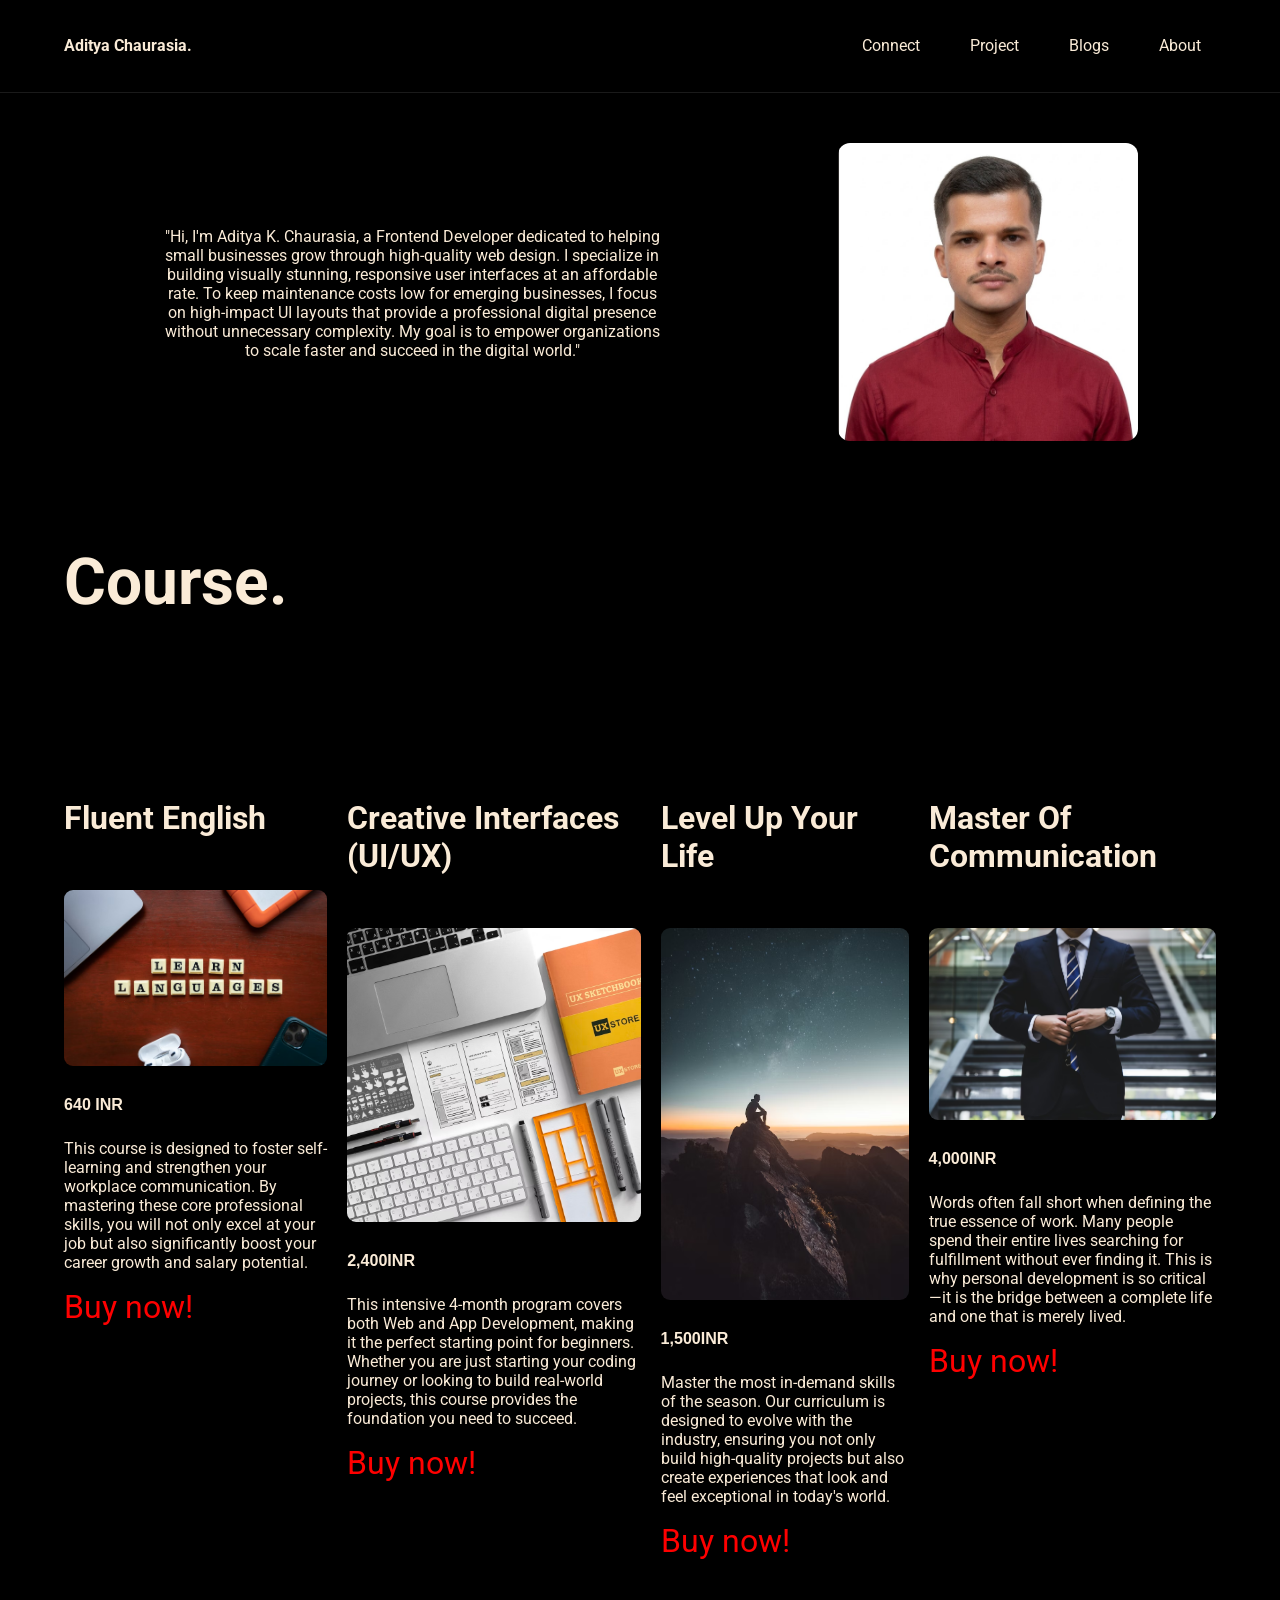
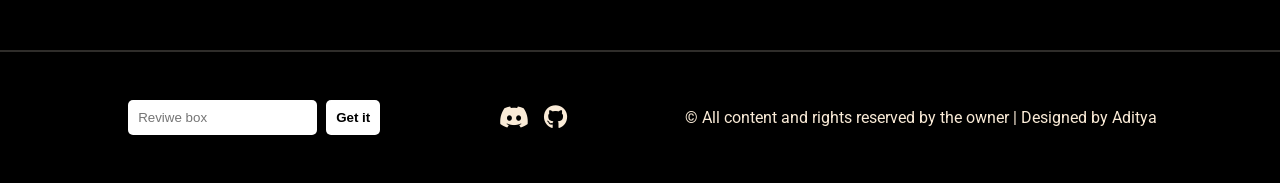
<file: index.html>
<!DOCTYPE html>
<html lang="en">
<head>
    <meta charset="UTF-8">
    <meta name="viewport" content="width=device-width, initial-scale=1.0">
    <title>Aditya k.</title>
    <link rel="stylesheet" href="https://cdnjs.cloudflare.com/ajax/libs/font-awesome/6.5.1/css/all.min.css">
    <link rel="icon" type="image/x-icon" href="pic-6.png">
</head>
<style>
@import url('https://fonts.googleapis.com/css2?family=Arimo:ital,wght@0,400..700;1,400..700&family=Playwrite+NO:wght@100..400&family=Roboto:ital,wght@0,100..900;1,100..900&display=swap');

:root {
    --bg: rgb(0, 0, 0);
    --text: antiquewhite;
    --accent: white;
}

* {
    box-sizing: border-box; /* Padding se layout nahi tootega */
}

body {
    margin: 0;
    font-family: 'Roboto', sans-serif;
    background-color: var(--bg);
    color: var(--text);
    width: 100%; /* 100vw se scrollbar issue hota hai */
    min-height: 100vh;
    overflow-x: hidden;
}

html {
    scroll-behavior: smooth;
}

header {
    display: flex;
    justify-content: space-between;
    align-items: center;
    padding: 15px 5%;
    background: var(--bg);
    position: sticky;
    top: 0;
    z-index: 1000;
    border-bottom: 1px solid rgba(255, 255, 255, 0.1);
}

/* Desktop Menu */
nav ul {
    display: flex;
    list-style: none;
    gap: 20px;
    margin: 0;
    padding: 0;
}

nav ul li a {
    color: var(--text);
    text-decoration: none;
    padding: 8px 15px;
    transition: 0.3s ease;
}

nav ul li a:hover {
    background: var(--accent);
    color: black;
    border-radius: 5px;
}

/* Hero Section */
.main-header {
    display: flex;
    justify-content: space-around;
    align-items: center;
    flex-wrap: wrap; /* Mobile friendly */
    padding: 50px 5%;
}

.main-header-img img {
    max-width: 100%;
    width: 300px; /* Thoda bada kiya */
    height: auto;
    object-fit: cover;
    border-radius: 12px;
}

.main-header-text {
    text-align: center;
    max-width: 500px;
    margin: 20px; /* 12em bohot zyada tha, usey hata diya */
}

/* Sections */
.section-1 h4 {
    font-size: clamp(2em, 5vw, 4em); /* Dynamic font size */
    padding-left: 5%;
    margin-top: 50px;
}

.section-1-img-box {
    display: flex;
    justify-content: center;
    gap: 20px;
    padding: 40px 5%;
}

.section-img img {
    width: 100%;
    max-width: 330px;
    height: auto;
    object-fit: cover;
    border-radius: 9px;
    transition: transform 0.3s;
}
.section-img h5{
    font-size: 2em;
}

.section-img img:hover {
    transform: scale(1.05);
}

.section-img h6 strong {
    font-family: 'Gill Sans', sans-serif;
    font-size: 1.5em;
    display: block;
    margin-top: 10px;
    cursor: pointer;
}

/* Footer & Inputs */
footer {
    display: flex;
    flex-wrap: wrap;
    justify-content: space-around;
    padding: 40px 5%;
    align-items: center;
    border-top: rgb(47, 45, 42) solid 2px;
    margin-top: 50px;
}

input {
    outline: none;
    padding: 10px;
    border-radius: 5px;
    border: none;
    margin: 5px;
}

button {
    padding: 10px;
    border-radius: 5px;
    border: none;
    background: var(--accent);
    cursor: pointer;
    font-weight: bold;
    transition: 0.3s;
}

button:hover {
    opacity: 0.8;
}

.soical-media-icons {
    font-size: 1.5em;
    display: flex;
    gap: 15px;
}
.section-img a{
    text-align: center;
    color: rgb(255, 0, 0);
    font-size: 2em;
}
a{
    text-decoration: none;
    color: var(--text);
}
a:hover{
    color: #989292;
}
@media (max-width: 780px){
    header{
        flex-direction: column;
        gap: 15px;
        text-align: center;
    }
    .main-header{
        flex-direction: column-reverse;
        text-align: center;
        padding: 20px;
    }
    .main-header-text{
        margin:20px 0;
    }
    .section-1-img-box{
        flex-direction: column;
        align-items: center;
    }
    .section-img{
        width: 90%;
        margin-bottom: 30px;
    }
    .section-img img{
        width: 100%;
    }
}
</style>
<body>
    <div class="folder">
        <header>
            <div class="logo"><h4>Aditya Chaurasia.</h4></div>
            <div class="nav-bar">
                <nav>
                    <ul>
                        <li><a href="Hire.html">Connect</a></li>
                        <li><a href="Project.html">Project</a></li>
                        <li><a href="blogs.html">Blogs</a></li>
                        <li><a href="about-page.html">About</a></li>
                    </ul>
                </nav>
        </header>
        <!-- this sectiom cantain for main foler like hero section -->
         <section>
            <main>
                <div class="main-header">
                    <div class="main-header-text">
                        <p>"Hi, I'm Aditya K. Chaurasia, a Frontend Developer dedicated to helping small businesses grow through high-quality web design. I specialize in building visually stunning, responsive user interfaces at an affordable rate. To keep maintenance costs low for emerging businesses, I focus on high-impact UI layouts that provide a professional digital presence without unnecessary complexity. My goal is to empower organizations to scale faster and succeed in the digital world." </p>
                    </div>
                    <div class="main-header-img">
                        <img src="pic-1.png" alt="profile-img">
                          </div>
                </div>
            </main>
            <div class="section-1">
                <h4>Course.</h4>
                <div class="section-1-img-box">
                    <div class="section-img">
                        <h5>Fluent English</h5>
                        <img src="pic-2.avif" alt="Fluent-English">
                        <h6><strong>640 INR</strong></h6>
                        <p>This course is designed to foster self-learning and strengthen your workplace communication. By mastering these core professional skills, you will not only excel at your job but also significantly boost your career growth and salary potential.</p>
                       <a href="queries-page.html" class="buy-btn">Buy now!</a>
                    </div>
                    <div class="section-img">
                        <h5>Creative Interfaces (UI/UX)</h5>
                        <img src="pic-3.avif" alt="Visual-Experience/Creative-Interfaces">
                        <h6><strong>2,400INR</strong></h6>
                        <p>This intensive 4-month program covers both Web and App Development, making it the perfect starting point for beginners. Whether you are just starting your coding journey or looking to build real-world projects, this course provides the foundation you need to succeed.</p>
                        <a href="queries-page.html">Buy now!</a>
                    </div>
                    <div class="section-img">
                        <h5>Level Up Your Life</h5>
                        <img src="pic-4.avif" alt="Level-Up-Your-Life">
                        <h6><strong>1,500INR</strong></h6>
                        <p>Master the most in-demand skills of the season. Our curriculum is designed to evolve with the industry, ensuring you not only build high-quality projects but also create experiences that look and feel exceptional in today's world.</p>
                        <a href="queries-page.html">Buy now!</a>
                    </div>
                    <div class="section-img">
                        <h5>Master Of Communication</h5>
                        <img src="pic-5.avif" alt="Executive-Presence">
                        <h6><strong>4,000INR</strong></h6>
                        <p>Words often fall short when defining the true essence of work. Many people spend their entire lives searching for fulfillment without ever finding it. This is why personal development is so critical—it is the bridge between a complete life and one that is merely lived.</p>
                        <a href="queries-page.html">Buy now!</a>
                    </div>
                </div>
            </div>
         </section>
         <!-- this section cantain more infromation to for cantat and social meadia links  -->
          <footer>
            <div class="content-box">
                <input type="text" placeholder="Reviwe box" id="Reviwe-box">
                <button onclick="alert('thanks for valublae feedback✅')">Get it</button>
            </div>
                <div class="soical-media-icons">
                    <a href="https://discord.gg/4vAzSctF" target="_blank" rel="noopener noreferrer">
                    <i class="fa-brands fa-discord"></i>
                    </a>

                    <a href="https://github.com/adty34" target="_blank" rel="noopener noreferrer">
                    <i class="fa-brands fa-github"></i>
                    </a>
                </div>
                <div class="copywrite-text">
                    <p>&copy; All content and rights reserved by the owner | Designed by Aditya</p>
                </div>
          </footer>
    </div>
</body>
</html>
</file>
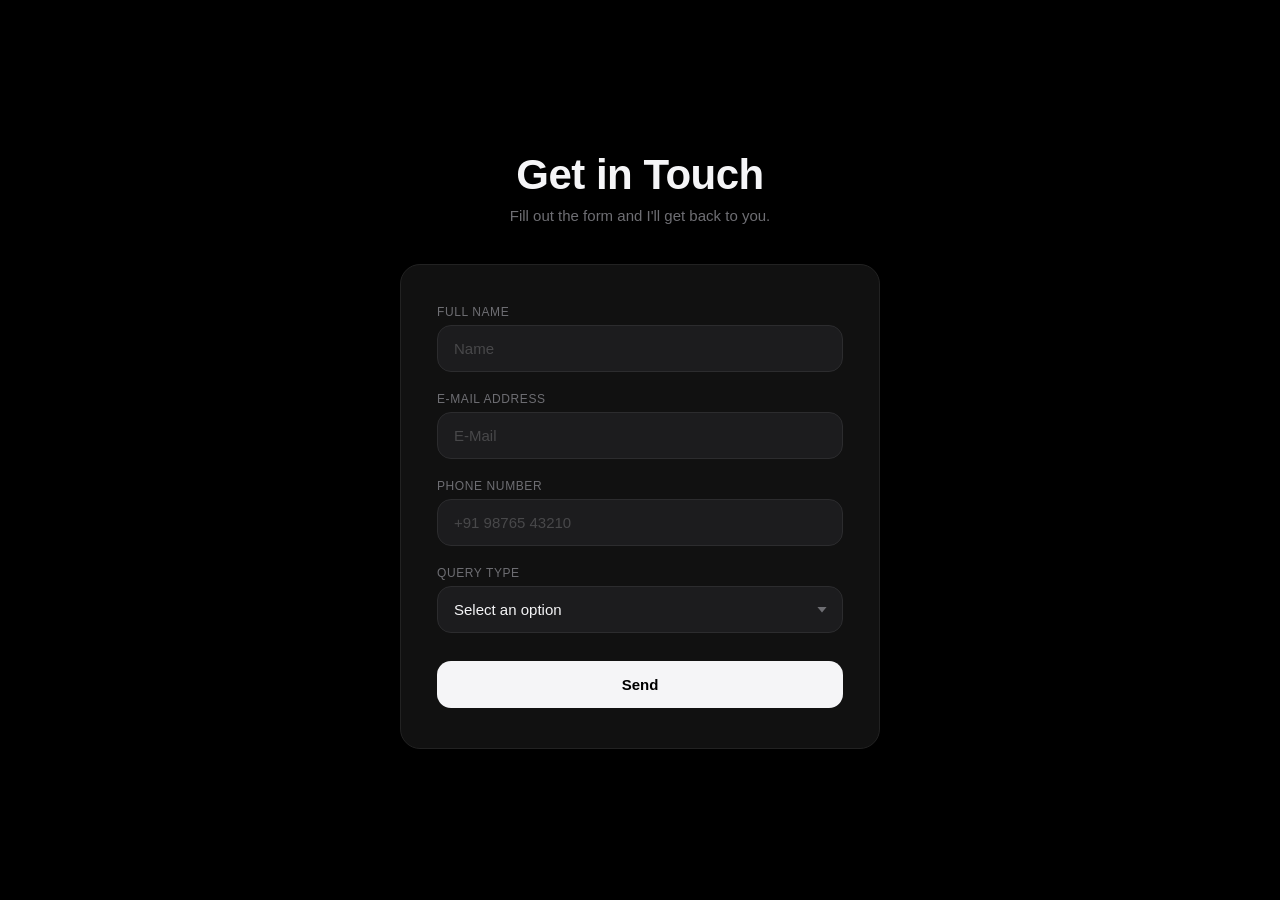
<file: queries-page.html>
<!DOCTYPE html>
<html lang="en">
<head>
  <meta charset="UTF-8" />
  <meta name="viewport" content="width=device-width, initial-scale=1.0"/>
  <title>Aditya | Forms</title>
 
</head>
<body>
  <style>
/* ── Reset ── */
*, *::before, *::after {
  box-sizing: border-box;
  margin: 0;
  padding: 0;
}

/* ── Variables ── */
:root {
  --black:     #000000;
  --off-white: #f5f5f7;
  --grey:      #6e6e73;
  --card-bg:   #111111;
  --input-bg:  #1c1c1e;
  --border:    #2c2c2e;
  --radius:    14px;
  --ease:      cubic-bezier(0.4, 0, 0.2, 1);
}

/* ── Base ── */
html, body {
  height: 100%;
  background: var(--black);
  color: var(--off-white);
  font-family: -apple-system, BlinkMacSystemFont, "SF Pro Display",
               "Segoe UI", Helvetica, Arial, sans-serif;
  -webkit-font-smoothing: antialiased;
}

/* ── Layout ── */
.wrapper {
  min-height: 100vh;
  display: flex;
  flex-direction: column;
  align-items: center;
  justify-content: center;
  padding: 48px 24px;
}

/* ── Header ── */
header {
  text-align: center;
  margin-bottom: 40px;
  animation: fadeDown 0.7s var(--ease) both;
}

header h4 {
  font-size: clamp(28px, 5vw, 42px);
  font-weight: 600;
  letter-spacing: -0.5px;
  color: var(--off-white);
}

header p {
  margin-top: 8px;
  font-size: 15px;
  color: var(--grey);
}

/* ── Card ── */
.card {
  width: 100%;
  max-width: 480px;
  background: var(--card-bg);
  border: 1px solid #222;
  border-radius: 20px;
  padding: 40px 36px;
  animation: fadeUp 0.7s var(--ease) 0.1s both;
}

/* ── Fields ── */
.field {
  display: flex;
  flex-direction: column;
  gap: 6px;
  margin-bottom: 20px;
}

.field:nth-child(1) { animation: fadeUp 0.5s var(--ease) 0.25s both; }
.field:nth-child(2) { animation: fadeUp 0.5s var(--ease) 0.35s both; }
.field:nth-child(3) { animation: fadeUp 0.5s var(--ease) 0.45s both; }
.field:nth-child(4) { animation: fadeUp 0.5s var(--ease) 0.55s both; }

label {
  font-size: 12px;
  font-weight: 500;
  letter-spacing: 0.6px;
  text-transform: uppercase;
  color: var(--grey);
}

input,
select {
  width: 100%;
  padding: 14px 16px;
  background: var(--input-bg);
  border: 1px solid var(--border);
  border-radius: var(--radius);
  color: var(--off-white);
  font-size: 15px;
  font-family: inherit;
  outline: none;
  appearance: none;
  -webkit-appearance: none;
  transition: border-color 0.3s var(--ease), box-shadow 0.3s var(--ease);
}

input::placeholder {
  color: #48484a;
}

input:focus,
select:focus {
  border-color: var(--off-white);
  box-shadow: 0 0 0 3px rgba(245, 245, 247, 0.08);
}

/* ── Select Arrow ── */
.select-wrap {
  position: relative;
}

.select-wrap::after {
  content: "";
  pointer-events: none;
  position: absolute;
  right: 16px;
  top: 50%;
  transform: translateY(-50%);
  width: 10px;
  height: 6px;
  background: var(--grey);
  clip-path: polygon(0 0, 100% 0, 50% 100%);
}

select option {
  background: var(--input-bg);
}

/* ── Button ── */
.btn-submit {
  width: 100%;
  margin-top: 8px;
  padding: 15px;
  background: var(--off-white);
  color: var(--black);
  border: none;
  border-radius: var(--radius);
  font-size: 15px;
  font-weight: 600;
  font-family: inherit;
  cursor: pointer;
  animation: fadeUp 0.5s var(--ease) 0.65s both;
  transition: background 0.3s, transform 0.2s;
}

.btn-submit:hover {
  background: #e0e0e2;
  transform: scale(1.015);
}

.btn-submit:active {
  transform: scale(0.98);
}

/* ── Animations ── */
@keyframes fadeDown {
  from { opacity: 0; transform: translateY(-18px); }
  to   { opacity: 1; transform: translateY(0); }
}

@keyframes fadeUp {
  from { opacity: 0; transform: translateY(24px); }
  to   { opacity: 1; transform: translateY(0); }
}</style>

  <div class="wrapper">

    <header>
      <h4>Get in Touch</h4>
      <p>Fill out the form and I'll get back to you.</p>
    </header>

    <div class="card">
      <form id="contactForm" novalidate>

        <div class="field">
          <label for="user_name">Full Name</label>
          <input id="user_name" name="user_name" type="text"  placeholder="Name"   required />
        </div>

        <div class="field">
          <label for="user_email">E-mail Address</label>
          <input id="user_email" name="user_email" type="email" placeholder="E-Mail " required />
        </div>

        <div class="field">
          <label for="user_phone">Phone Number</label>
          <input id="user_phone" name="user_phone" type="tel" placeholder="+91 98765 43210" required />
        </div>

        <div class="field">
          <label for="query_type">Query Type</label>
          <div class="select-wrap">
            <select id="query_type" name="query_type" required>
              <option value="" disabled selected>Select an option</option>
              <option value="Fluent English">Fluent English</option>
              <option value="Creative Interfaces (UI/UX)">Creative Interfaces (UI/UX)</option>
              <option value="Level Up Your Life">Level Up Your Life</option>
              <option value="Master Of Communication">Master Of Communication</option>
            </select>
          </div>
        </div>

        <button class="btn-submit" type="submit">Send </button>

      </form>
    </div>

  </div>

</body>
</html>
</file>
